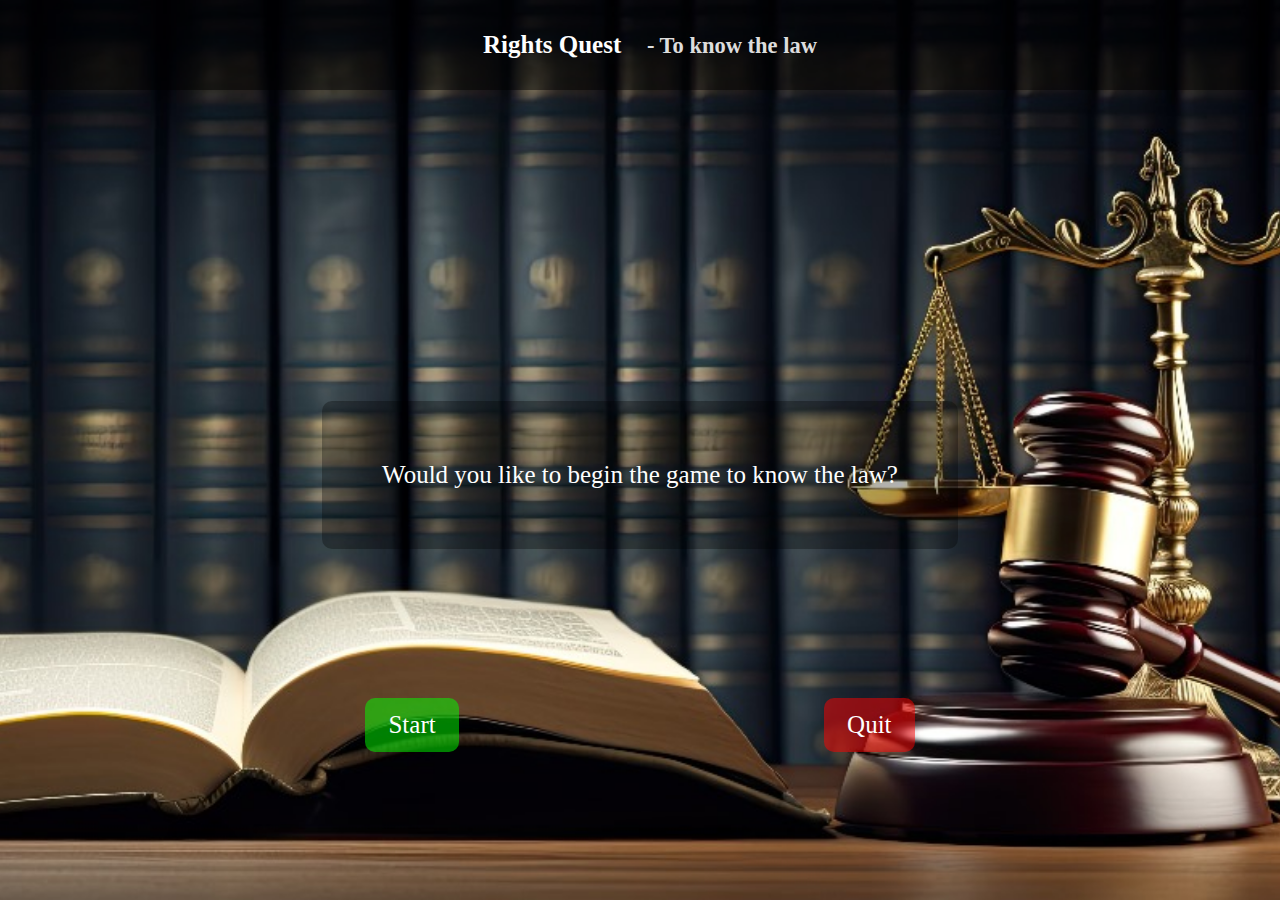
<file: quiz-app-remastered-master/index.html>
<!DOCTYPE HTML>
<html lang="en">
	<head>
		<meta charset="utf-8">
		<meta name="viewport" content="width=device-width initial-scale=1">
		<meta name="description" content="This is a quiz designed for basic HTML, CSS, and JavaScript basics.">
		<title>Quiz - HTML, CSS, and JS Basics</title>
		<link href="https://fonts.googleapis.com/css?family=Share+Tech+Mono&display=swap" rel="stylesheet">
		<link rel="stylesheet" type="text/css" href="css/layout.css">
		<link rel="stylesheet" type="text/css" href="css/style.css">
	</head>
	<body>
		<header>
			<section class="title">
				
				<h1>Rights Quest<span class="sub-title"> - To know the law</span></h1>
			</section>
			<button type="button" class="hide hint-btn">Hint</button>
		</header>
		

		<main>
			<article class="begin question-answer-wrapper">
				<section class="hide results-wrapper">
					<p class="quiz-end-score"></p>
					<div class="quiz-end-feedback">
						<p class="quiz-end-feedback-p"></p>
						<div class="quiz-end-categories"></div>
					</div>
					<button type="button" class="retry-btn pass">Retry</button>
				</section>
				<section class="question-wrapper">
					<p class="question">Would you like to begin the game to know the law?</p>
					<p class="hide code"></code>
					<button type="button" class="hide submit-btn submit-btn-landscape" disabled>Submit</button>
				</section>
				<form class="begin answer-wrapper">
					<button type="button" class="start-quiz">Start</button>
					<button type="button" class="quit-quiz">Quit</button>
					<input type="submit" class="hide submit-btn submit-btn-portrait" value="Submit" disabled>
				</form>
			</article>
		</main>

		<footer>
			<section class="hide progress-bar">
				
			</section>
			<section class="hide progress">
				<p class="progress-fill">
					Progress: <span class="progress-count">1 / 10</span><span class="progress-perc"></span>
				</p>
			</section>
		</footer>
		<div id="output">
		</div>
		<script src="https://code.jquery.com/jquery-3.4.1.min.js" integrity="sha256-CSXorXvZcTkaix6Yvo6HppcZGetbYMGWSFlBw8HfCJo=" crossorigin="anonymous"></script>
		<script type="text/javascript" src="js/script.js"></script>
	</body>
</html>
</file>
<file: quiz-app-remastered-master/css/layout.css>
* {
	box-sizing: border-box;
}
html, body {
	margin: 0;
	padding: 0;
	height: 100%;
	width: 100%;
}
body {
	display: flex;
	flex-direction: column;
}


/******* HEADER *******/
header {
	display: flex;
	justify-content: flex-start;
	align-items: center;
	flex-basis: 10%;
}
.hint-btn {
	position: absolute;
	right: 0;
}
/******* MAIN CONTENT *******/
main {
	justify-content: center;
	align-items: center;
	display: flex;
	flex-grow: 1;
}
.question-answer-wrapper{
	display: flex;
	justify-content: space-around;
	align-items: center;	
	flex-direction: column;
	width: 100%;
	height: 90%;
}
form {
	width: 100%;
	display: flex;
	justify-content: space-around;
	align-items: center;	
	flex-direction: column;
	margin: 1rem 0;
}
.question-wrapper, .answer-wrapper {
	display: flex;
	flex-direction: column;
	justify-content: center;
	align-items: center;
	width: 100%;
	height: 100%;
}

.question {
	padding: 1rem;
}
.begin-quiz .answer-wrapper {
	flex-direction: row;
	flex-basis: 30%;
}
.answer-wrapper {
	display: flex;
	justify-content: space-evenly;
	flex-direction: column;
}
.begin.answer-wrapper {
	flex-direction: row;
}
.answer-btn {
	width: 90%;
	margin: 0.25rem;
}
.submit-btn:disabled,
.continue-btn:disabled,
.submit-btn,
.continue-btn,
.retry-btn {
	width: 90%;
	border: 3px solid rgba(255,255,255,0.5);
	flex-align: center;
	justify-content: center;
	opacity: 0.25;
	padding: 0.5rem 1rem;
	margin-bottom: 1rem;
	font-size: 1.75rem;
}
.submit-btn,
.continue-btn,
.retry-btn {
	border: 3px solid rgba(255,255,255,1);
	background: rgba(0,255,0,0.5);
	opacity: 1;
}
.retry-btn {
	width: auto;
}
.submit-btn-landscape {
	display: none;
}
.submit-btn-portrait {
	display: flex;
}
.answer-btn.pass {
	border: 1px solid #0F0;
}
.answer-btn.selected-answer.fail {
	border: 1px solid #F00;
}
.answer-boolean {
	display: block;
}
.results-wrapper {
	width: 100%;
	height: 100%;
	display: flex;
	flex-direction: column;
	justify-content: center;
	align-items: center;
}

/******* FOOTER *******/
footer {
	display: flex;
	flex-direction: column;
	justify-content: center;
	align-items: center;
}

.progress-bar {
	display: flex;
	justify-content: flex-start;
	width: 100%;
	min-height: 10px;
}
.progress-indicator {
	width: 10%;
	height: 10px;
}

/******* MEDIA QUERIES / RESPONSIVE *******/

/* Small devices (phones) */
@media only screen and (max-width: 600px) {

} 

/* Small devices (phones and landscape) */
@media only screen and (max-width: 600px) and (orientation:landscape) {
	header {
		flex-basis: 5%;
	}
	.begin.question-answer-wrapper {
		flex-direction: column;
	}
	.begin.question-answer-wrapper {
		flex-direction: column;
	}
	.question-answer-wrapper {
		flex-direction: row;
	}

	.submit-btn-landscape {
		display: flex;
	}
	.submit-btn-portrait {
		display: none;
	}
}

/* Medium devices (768px and up) */
@media only screen and (min-width: 768px) {

} 

/* Medium devices (768px and up and landscape) */
@media only screen and (min-width: 768px) and (orientation:landscape) {
	.begin.question-answer-wrapper {
		flex-direction: column;
	}
	.question-answer-wrapper {
		flex-direction: row;
	}
	.submit-btn-landscape {
		display: none;
	}
	.submit-btn-portrait {
		display: flex;
	}
}

/* Large devices (laptops/desktops, 1024px and up) */
@media only screen and (min-width: 1024px) {
	header {
		justify-content: center;
	}
	.begin-quiz.question-answer-wrapper {
		flex-direction: column;
	}
	.question-answer-wrapper {
		flex-direction: row;
	}
	.begin.question-answer-wrapper {
		flex-direction: column;
	}
	.submit-btn-landscape {
		display: none;
	}
	.submit-btn-portrait {
		display: flex;
	}
}
</file>
<file: quiz-app-remastered-master/css/style.css>
/******* HELPERS *******/
* .hide, * .hide > * {
    display: none;
}
.pass {
    background: #4d914c;
}
.fail {
    background: #d15454;
}

/******* BASE STYLING *******/

* {
    color: #FEFEFE;
    font-family: 'Times New Roman', monospace;
    font-size: 1.25rem; /* Increased base font size */
}
button {
    border-radius: 10px;
    border: 3px solid transparent;
    padding: 0.5rem 1rem;
    background: rgba(0, 0, 0, 0.5);
}
button, input[type="submit"] {
    cursor: pointer;
}

/******* HEADER *******/

html {
    background: #000;
}
body {
    background: url(../img/background.jpg) no-repeat center center fixed;
    -webkit-background-size: cover;
    -moz-background-size: cover;
    -o-background-size: cover;
    background-size: cover;
    position: relative;
}

header {
    background: rgba(0, 0, 0, 0.5);
}
.title {
    margin-left: 1rem;
    font-size: 2rem; /* Increased title size */
}
.sub-title {
    font-size: 1.125rem; /* Increased sub-title size */
    color: #DDD;
    margin-left: 1rem;
}

/******* MAIN CONTENT *******/

.quiz-wrapper {
    display: flex;
    flex-direction: column;
    flex-grow: 1;
    width: 100%;
    height: 90%;
}
.question-wrapper {
    border-radius: 10px;
}
.question {
    padding: 3rem;
    background: rgba(0, 0, 0, 0.3);
    border-radius: 10px;
    font-size: 1.25rem; /* Increased question font size */
}
.start-quiz {
    background: rgba(0, 255, 0, 0.5); /* Increased opacity */
}
.start-quiz:hover {
    background: rgba(0, 255, 0, 0.7); /* Increased hover opacity */
    border: 3px solid rgba(255, 255, 255, 1);
}

.quit-quiz {
    background: rgba(255, 0, 0, 0.5); /* Increased opacity */
}
.quit-quiz:hover {
    background: rgba(255, 0, 0, 0.7); /* Increased hover opacity */
    border: 3px solid rgba(255, 255, 255, 1);
}

.answer-btn {
    color: #fefefe;
    height: auto;
    cursor: pointer;
    font-size: 1.25rem; /* Increased answer button font size */
    background: rgba(0, 0, 0, 0.7); /* Increased opacity */
    border: 3px solid rgba(255, 255, 255, 0.4); /* Adjusted for visibility */
}
.answer-btn:hover {
    background: rgba(0, 0, 0, 0.8); /* Darker on hover */
}

.answer-btn.selected {
    background: rgba(255, 255, 255, 0.25); /* Increased opacity */
    border: 3px solid #71B6E3;
}
.answer-btn.selected.pass {
    background: #4d914c; /* Solid color for pass */
}
.answer-btn.selected.fail {
    background: rgba(255, 0, 0, 0.7); /* Increased opacity */
    border: 3px solid #71B6E3;
}

.answer-btn.pass {
    background: rgba(0, 255, 0, 0.7); /* Increased opacity */
    border: 3px solid #00FF00;
}

.submit-btn, .continue-btn, .retry-btn {
    width: 90%;
    margin: 0 auto;
    border-radius: 10px;
    background: rgba(0, 123, 255, 0.7); /* Increased opacity for submit button */
    border: 3px solid rgba(255, 255, 255, 0.4); /* Adjusted for visibility */
    padding: 0.5rem 1rem; /* Consistent padding */
    font-size: 1.75rem; /* Increased button font size */
}
.submit-btn:hover, .continue-btn:hover, .retry-btn:hover {
    background: rgba(0, 123, 255, 0.9); /* Increased hover opacity */
}

.continue-btn {
    background: rgba(247, 230, 116, 0.9); /* Increased opacity */
}

/******* FOOTER *******/

.progress-bar {
    background: rgba(0, 0, 0, 0.75);
}

.failures-list {
    list-style-type: none;
    margin: 0;
    padding: 0;
}

.failure {
    padding: 0.25rem 1rem;
    background: rgba(0, 0, 0, 0.5);
}

/******* FEEDBACK *******/

.results-wrapper {
    display: flex;
    justify-content: center;
    align-items: center;
    width: 100%;
    flex-grow: 1;
}
.quiz-end-score {
    display: flex;
    font-size: 2.5rem; /* Increased score font size */
    text-align: center;
}
.quiz-end-feedback {
    display: flex;
    flex-direction: column;
    justify-content: center;
    align-items: center;
    font-size: 1.5rem; /* Increased feedback font size */
    color: #CCC;
    width: 90%;
    margin: 1rem;
}
.quiz-end-feedback-p {
    margin: 1rem;
}
.category {
    display: flex;
    border-radius: 10px;
    padding: 0.25rem 1rem;
    font-size: 1.25rem; /* Increased category font size */
    background: #d15454;
    margin: 0.5rem;
    padding: 0.25rem;
}
.quiz-end-categories {
    display: flex;
    flex-wrap: wrap;
    flex-direction: row;
}
.failures {
    width: 100%;
    display: flex;
    flex-wrap: wrap;
}
</file>
